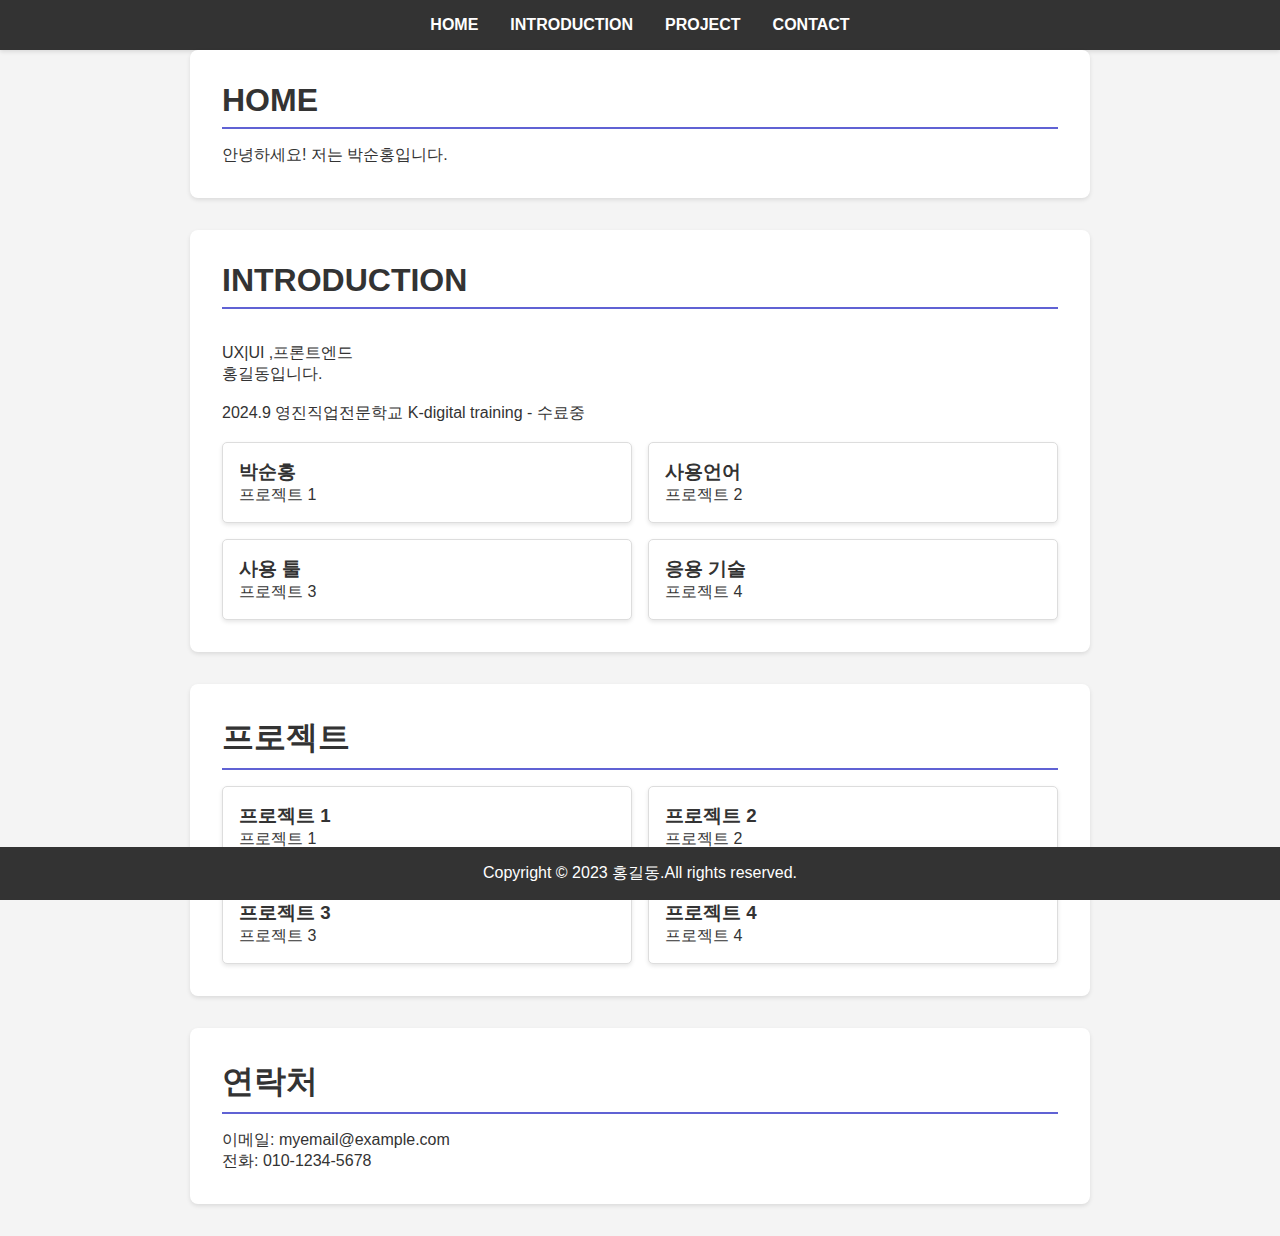
<file: index.html>
<!DOCTYPE html>
<html lang="ko">
  <head>
    <meta charset="UTF-8" />
    <meta name="viewport" content="width=device-width, initial-scale=1.0" />
    <title>박순홍 포트폴리오</title>
    <link rel="stylesheet" href="./style.css" />
  </head>
  <body>
    <header>
      <nav>
        <ul class="nav-menu">
          <li><a href="#about" class="menuBtn">HOME</a></li>
          <li><a href="#introduction" class="menuBtn">INTRODUCTION</a></li>
          <li><a href="#projects" class="menuBtn">PROJECT</a></li>
          <li><a href="#contact" class="menuBtn">CONTACT</a></li>
        </ul>
      </nav>
    </header>

    <section id="about">
      <h2>HOME</h2>
      <p>안녕하세요! 저는 박순홍입니다.</p>
    </section>

    <section id="about">
      <h2>INTRODUCTION</h2>
      <!-- ------------------------------------- 2. 소개 -->
      <article id="introduction">
        <div class="mainTitle"><br class="br" /></div>
        <div class="introText">
          <p>
            UX|UI ,프론트엔드 <br class="br" />
             홍길동입니다.
            
          </p>
          <br />
          <p>
            <span class="fontbold">2024.9</span> 영진직업전문학교 K-digital
            training - 수료중
         </p>
        <br>

         <div class="projects">
           <div class="project">
             <h3>박순홍</h3>
             <p>프로젝트 1</p>
           </div>
           <div class="project">
             <h3>사용언어</h3>
             <p>프로젝트 2</p>
           </div>
           <div class="project">
             <h3>사용 툴</h3>
             <p>프로젝트 3</p>
           </div>
           <div class="project">
             <h3>응용 기술</h3>
             <p>프로젝트 4</p>
           </div>
         </div>
        </section>
    </section>
    <section id="projects">
      <h2>프로젝트</h2>
      <div class="projects">
        <div class="project">
          <h3>프로젝트 1</h3>
          <p>프로젝트 1</p>
        </div>
        <div class="project">
          <h3>프로젝트 2</h3>
          <p>프로젝트 2</p>
        </div>
        <div class="project">
          <h3>프로젝트 3</h3>
          <p>프로젝트 3</p>
        </div>
        <div class="project">
          <h3>프로젝트 4</h3>
          <p>프로젝트 4</p>
        </div>
      </div>
    </section>

    <section id="contact">
      <h2>연락처</h2>
      <p>이메일: myemail@example.com</p>
      <p>전화: 010-1234-5678</p>
    </section>

    <!-- ------------------------------------- 5. 푸터 -->
    <footer>
      Copyright © 2023 홍길동.All rights reserved. <br class="br" />
    </footer>
  </body>
</html>
</file>
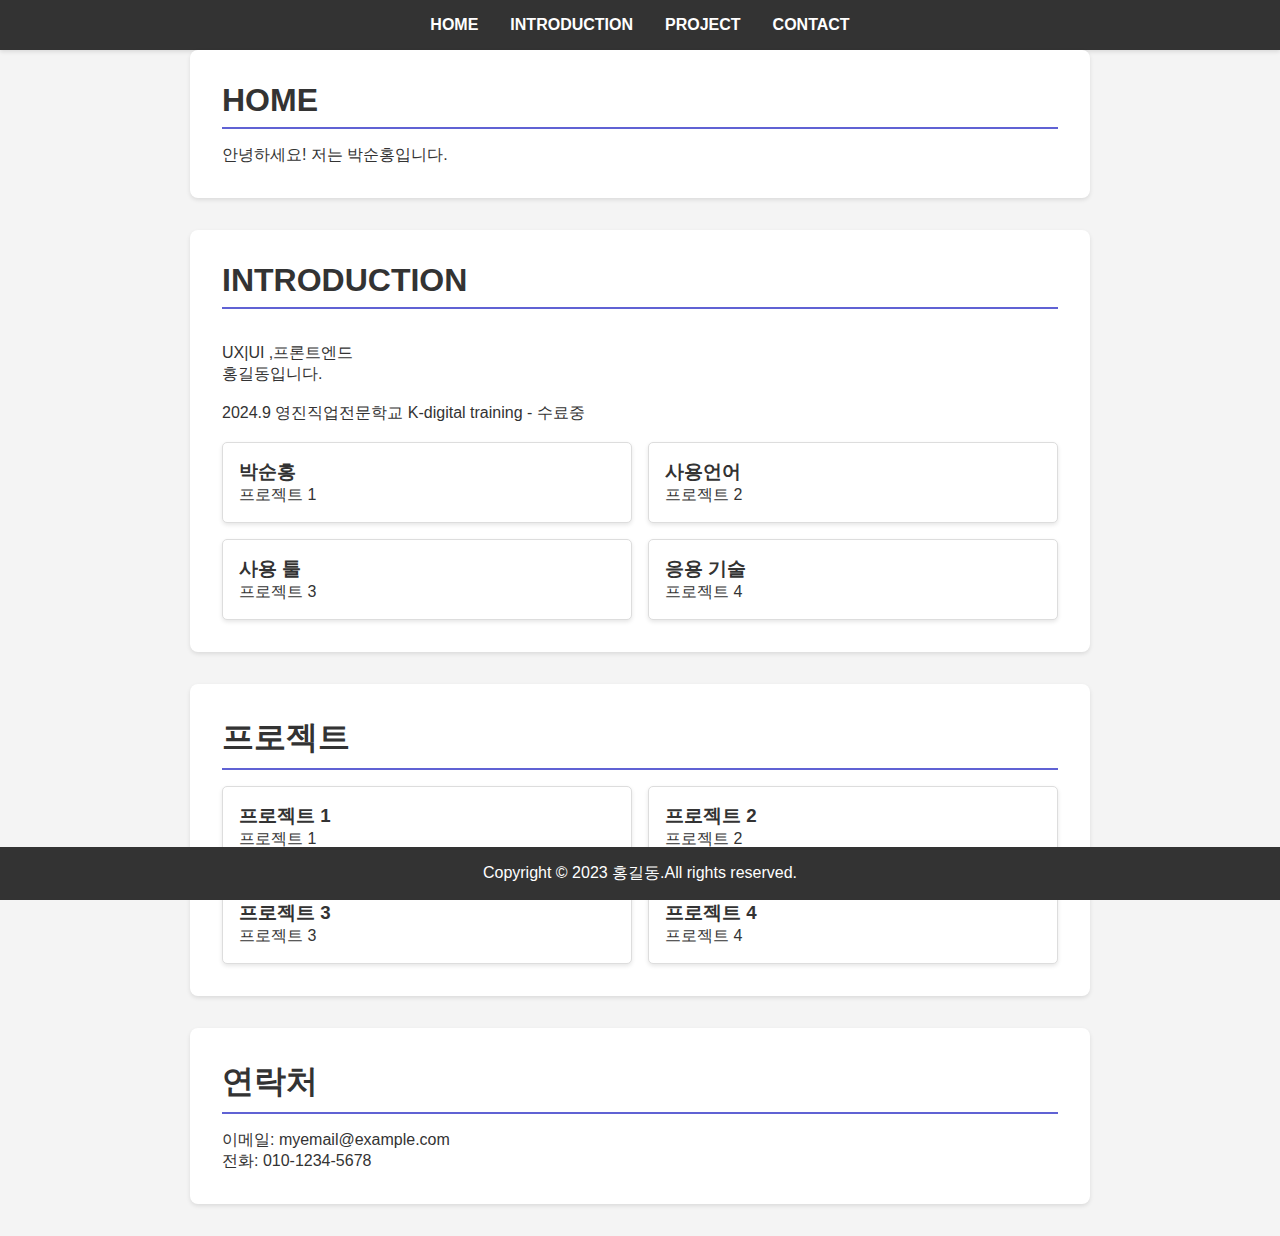
<file: index2.html>
<!DOCTYPE html>
<html lang="ko">
  <head>
    <meta charset="UTF-8" />
    <meta name="viewport" content="width=device-width, initial-scale=1.0" />
    <title>박순홍 포트폴리오</title>
    <link rel="stylesheet" href="./style.css" />
  </head>
  <body>
    <header>
      <nav>
        <ul class="nav-menu">
          <li><a href="#about" class="menuBtn">HOME</a></li>
          <li><a href="#introduction" class="menuBtn">INTRODUCTION</a></li>
          <li><a href="#projects" class="menuBtn">PROJECT</a></li>
          <li><a href="#contact" class="menuBtn">CONTACT</a></li>
        </ul>
      </nav>
    </header>

    <section id="about">
      <h2>HOME</h2>
      <p>안녕하세요! 저는 박순홍입니다.</p>
    </section>

    <section id="about">
      <h2>INTRODUCTION</h2>
      <!-- ------------------------------------- 2. 소개 -->
      <article id="introduction">
        <div class="mainTitle"><br class="br" /></div>
        <div class="introText">
          <p>
            UX|UI ,프론트엔드 <br class="br" />
             홍길동입니다.
          </p>
          <br />
          <p>
            <span class="fontbold">2024.9</span> 영진직업전문학교 K-digital
            training - 수료중
         </p>
        <br>

         <div class="projects">
           <div class="project">
             <h3>박순홍</h3>
             <p>프로젝트 1</p>
           </div>
           <div class="project">
             <h3>사용언어</h3>
             <p>프로젝트 2</p>
           </div>
           <div class="project">
             <h3>사용 툴</h3>
             <p>프로젝트 3</p>
           </div>
           <div class="project">
             <h3>응용 기술</h3>
             <p>프로젝트 4</p>
           </div>
         </div>
        </section>
    </section>
    <section id="projects">
      <h2>프로젝트</h2>
      <div class="projects">
        <div class="project">
          <h3>프로젝트 1</h3>
          <p>프로젝트 1</p>
        </div>
        <div class="project">
          <h3>프로젝트 2</h3>
          <p>프로젝트 2</p>
        </div>
        <div class="project">
          <h3>프로젝트 3</h3>
          <p>프로젝트 3</p>
        </div>
        <div class="project">
          <h3>프로젝트 4</h3>
          <p>프로젝트 4</p>
        </div>
      </div>
    </section>

    <section id="contact">
      <h2>연락처</h2>
      <p>이메일: myemail@example.com</p>
      <p>전화: 010-1234-5678</p>
    </section>

    <!-- ------------------------------------- 5. 푸터 -->
    <footer>
      Copyright © 2023 홍길동.All rights reserved. <br class="br" />
    </footer>
  </body>
</html>
</file>
<file: style.css>
/* Reset some default styles */
* {
  margin: 0;
  padding: 0;
  box-sizing: border-box;
}

body {
  font-family: Arial, sans-serif;
  margin: 0;
  padding: 0;
  color: #333;
  background-color: #f4f4f4;
}

header {
  background: #333;
  color: #fff;
  padding: 1rem 0;
  text-align: center;
  box-shadow: 0 2px 4px rgba(0, 0, 0, 0.1);
}

nav ul {
  list-style: none;
  padding: 0;
  display: flex;
  justify-content: center;
}

nav ul li {
  margin: 0 1rem;
}

nav ul li a {
  color: #fff;
  text-decoration: none;
  font-weight: bold;
  transition: color 0.3s;
}

nav ul li a:hover {
  color: #6062d4;
}

section {
  padding: 2rem;
  max-width: 900px;
  margin: auto;
  background: #fff;
  border-radius: 8px;
  box-shadow: 0 2px 4px rgba(0, 0, 0, 0.1);
  margin-bottom: 2rem;
}

section h2 {
  margin-bottom: 1rem;
  color: #333;
  font-size: 2rem;
  border-bottom: 2px solid #6062d4;
  padding-bottom: 0.5rem;
}

.projects {
  display: grid;
  grid-template-columns: 1fr 1fr; /* 기본적으로 2열 레이아웃 */
  gap: 1rem;
}

.project {
  background: #fff;
  border: 1px solid #ddd;
  padding: 1rem;
  border-radius: 5px;
  box-shadow: 0 2px 4px rgba(0, 0, 0, 0.1);
  transition: transform 0.3s;
}

.project:hover {
  transform: translateY(-5px);
}

footer {
  background: #333;
  color: #fff;
  text-align: center;
  padding: 1rem;
  position: fixed;
  width: 100%;
  bottom: 0;
}

/* 반응형 디자인 추가 */
@media (max-width: 1200px) {
  .projects {
    grid-template-columns: 1fr 1fr; /* 화면이 1200px 이하일 때 2열 */
  }
}

@media (max-width: 900px) {
  .projects {
    grid-template-columns: 1fr; /* 화면이 900px 이하일 때 1열 */
  }
}

@media (max-width: 600px) {
  section {
    padding: 1rem; /* 화면이 600px 이하일 때 내부 여백 줄이기 */
  }

  header {
    padding: 0.5rem 0; /* 화면이 600px 이하일 때 헤더 여백 줄이기 */
  }

  footer {
    padding: 0.5rem; /* 화면이 600px 이하일 때 푸터 여백 줄이기 */
  }
}
</file>
